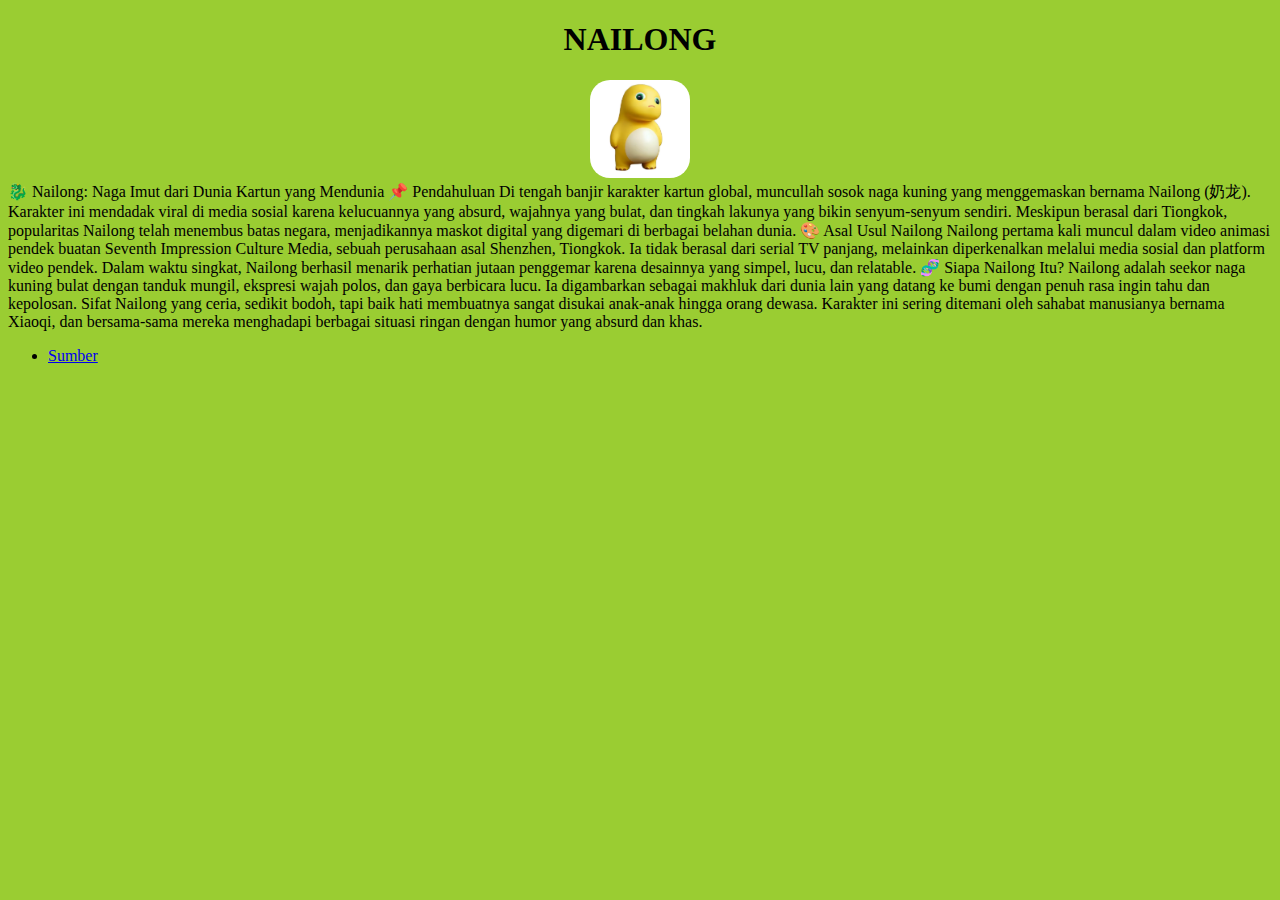
<file: nailong/index.html>
<!DOCTYPE html>
<html lang="en">
  <head>
    <meta charset="UTF-8" />
    <meta name="viewport" content="width=device-width, initial-scale=1.0" />
    <title>Nailong</title>
  </head>
  <body style="background-color: yellowgreen">
    <h1 style="text-align: center">NAILONG</h1>
     <div style="text-align: center;">
      <img src="nailong.avif" alt="nailong" style="text-align: justify; width: 100px;  border-radius: 20px;">
    </div>
    <article>
      🐉 Nailong: Naga Imut dari Dunia Kartun yang Mendunia 📌 Pendahuluan Di
      tengah banjir karakter kartun global, muncullah sosok naga kuning yang
      menggemaskan bernama Nailong (奶龙). Karakter ini mendadak viral di media
      sosial karena kelucuannya yang absurd, wajahnya yang bulat, dan tingkah
      lakunya yang bikin senyum-senyum sendiri. Meskipun berasal dari Tiongkok,
      popularitas Nailong telah menembus batas negara, menjadikannya maskot
      digital yang digemari di berbagai belahan dunia. 🎨 Asal Usul Nailong
      Nailong pertama kali muncul dalam video animasi pendek buatan Seventh
      Impression Culture Media, sebuah perusahaan asal Shenzhen, Tiongkok. Ia
      tidak berasal dari serial TV panjang, melainkan diperkenalkan melalui
      media sosial dan platform video pendek. Dalam waktu singkat, Nailong
      berhasil menarik perhatian jutaan penggemar karena desainnya yang simpel,
      lucu, dan relatable. 🧬 Siapa Nailong Itu? Nailong adalah seekor naga
      kuning bulat dengan tanduk mungil, ekspresi wajah polos, dan gaya
      berbicara lucu. Ia digambarkan sebagai makhluk dari dunia lain yang datang
      ke bumi dengan penuh rasa ingin tahu dan kepolosan. Sifat Nailong yang
      ceria, sedikit bodoh, tapi baik hati membuatnya sangat disukai anak-anak
      hingga orang dewasa. Karakter ini sering ditemani oleh sahabat manusianya
      bernama Xiaoqi, dan bersama-sama mereka menghadapi berbagai situasi ringan
      dengan humor yang absurd dan khas.
    </article>
    <ul>
      <li><a href="link/link.html">Sumber</a></li>
    <br />
  </body>
</html>
</file>
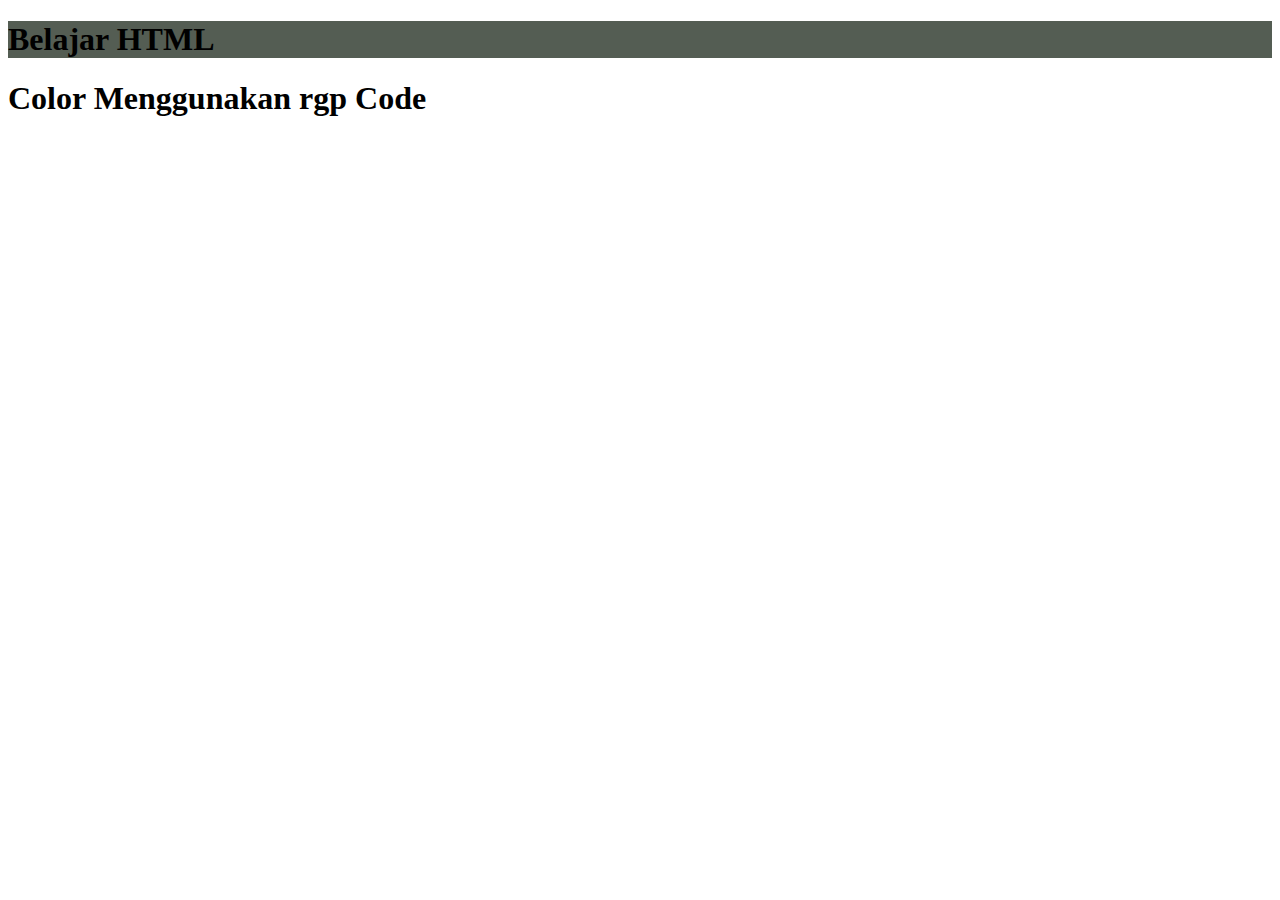
<file: color.html>
<!DOCTYPE html>
<html lang="en">
  <head>
    <meta charset="UTF-8" />
    <meta name="viewport" content="width=device-width, initial-scale=1.0" />
    <title>Document</title>
  </head>
  <body>
    <h1 style="background-color: #545d53">Belajar HTML</h1>
    <h1>Color Menggunakan rgp Code</h1>
  </body>
</html>
</file>
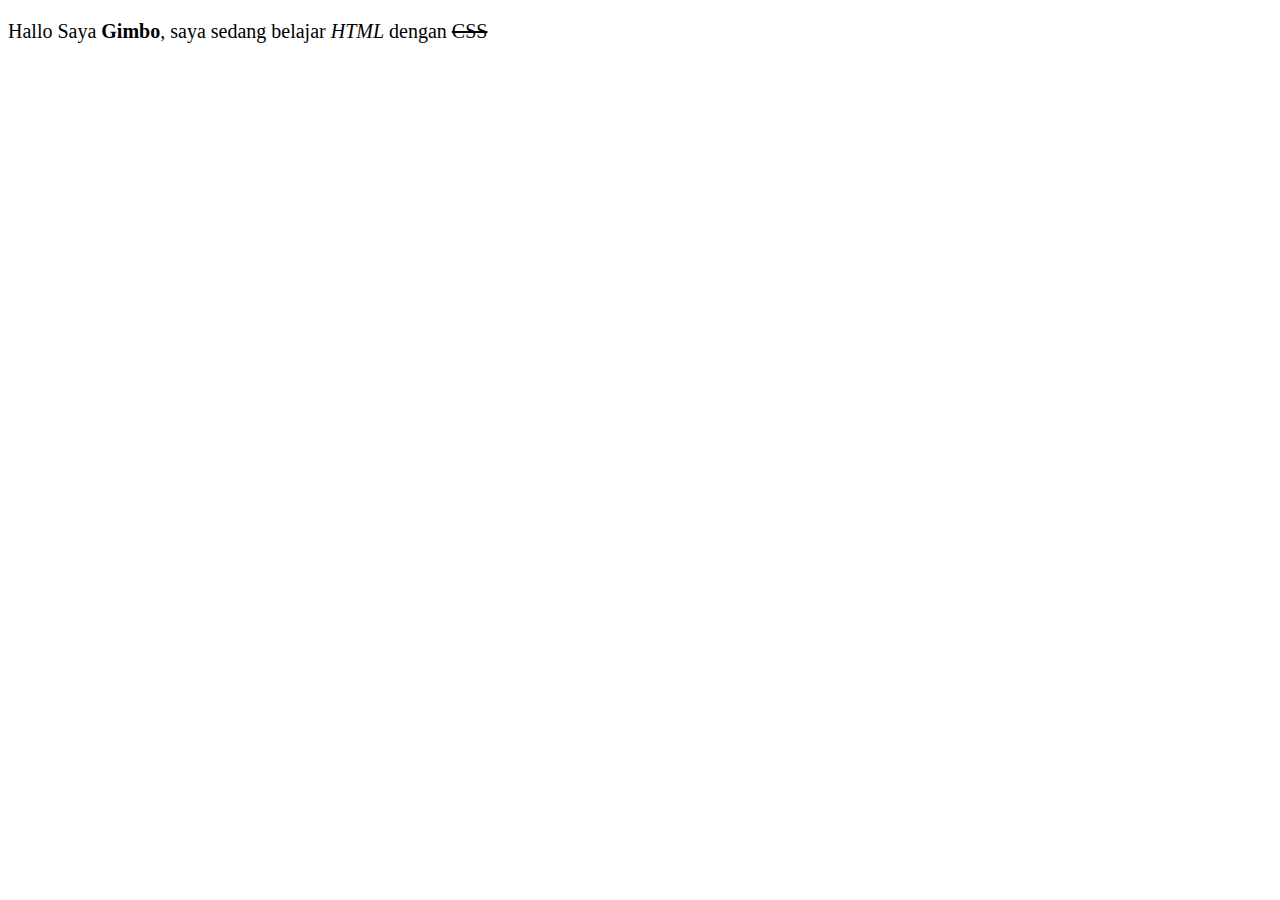
<file: formatting.html>
<!DOCTYPE html>
<html lang="en">
  <head>
    <meta charset="UTF-8" />
    <meta name="viewport" content="width=device-width, initial-scale=1.0" />
    <title>Document</title>
  </head>
  <body>
    <p style="font-size: 20px">
      Hallo Saya <b>Gimbo</b>, saya sedang belajar <i>HTML</i> dengan
      <del>CSS</del>
    </p>
  </body>
</html>
</file>
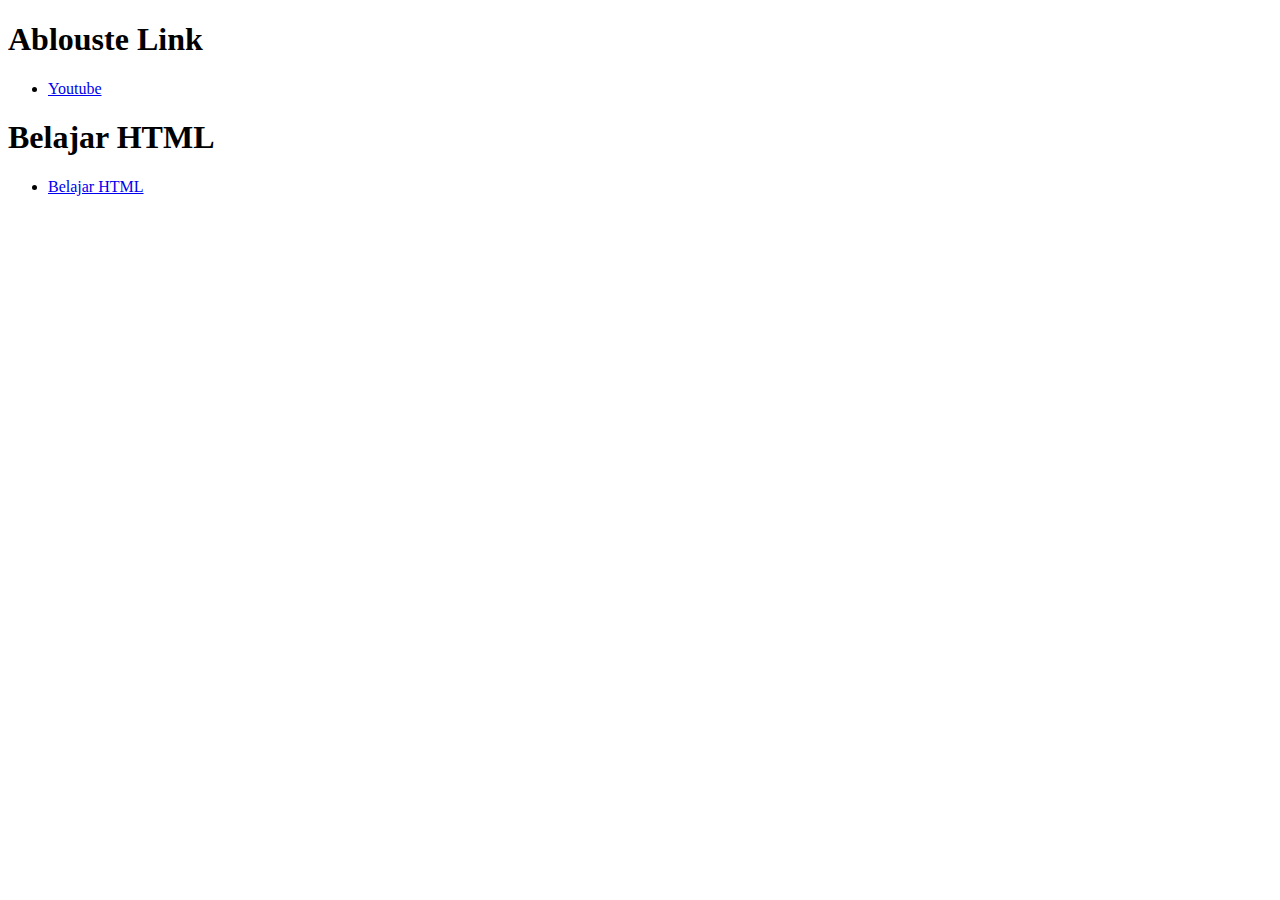
<file: link.html>
<!DOCTYPE html>
<html lang="en">
  <head>
    <meta charset="UTF-8" />
    <meta name="viewport" content="width=device-width, initial-scale=1.0" />
    <title>Document</title>
  </head>
  <body>
    <!-- Absloute Link  -->

    <h1>Ablouste Link</h1>

    <ul>
      <li><a href="https://www.youtube.com/" target="_blank">Youtube </a></li>
    </ul>

    <!-- Relative Link -->

    <h1>Belajar HTML</h1>
    <ul>
      <li><a href="link/link.html">Belajar HTML</a></li>
    </ul>
  </body>
</html>
</file>
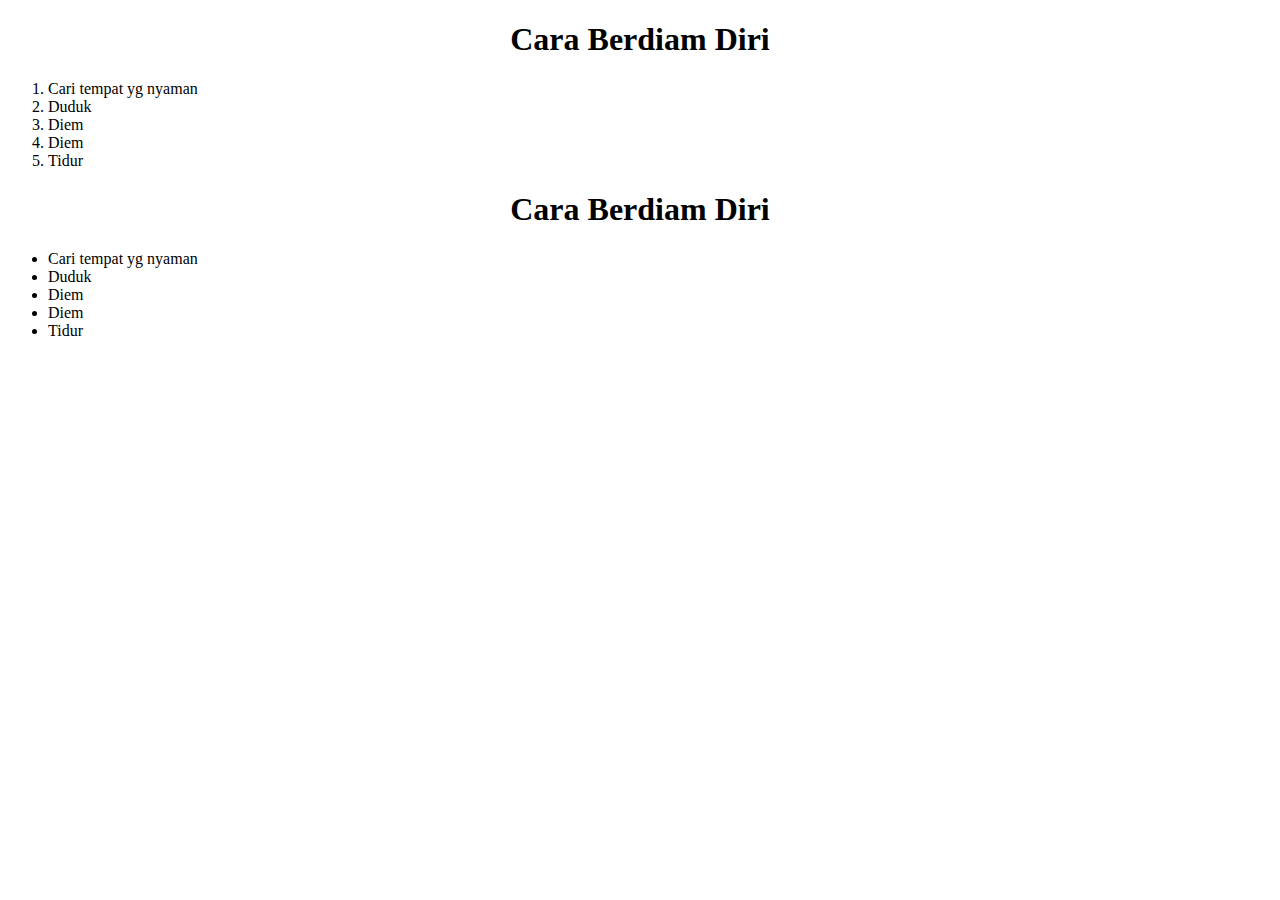
<file: link/list.html>
<!DOCTYPE html>
<html lang="en">
  <head>
    <meta charset="UTF-8" />
    <meta name="viewport" content="width=device-width, initial-scale=1.0" />
    <title>List</title>
  </head>
  <body>
    <h1 style="text-align: center">Cara Berdiam Diri</h1>

    <!-- Ini Adalah ol (ordered list) -->
    <ol>
      <li>Cari tempat yg nyaman</li>
      <li>Duduk</li>
      <li>Diem</li>
      <li>Diem</li>
      <li>Tidur</li>
    </ol>

    <!-- Ini Adalah ul (unodered list) -->
    <h1 style="text-align: center">Cara Berdiam Diri</h1>

    <ul>
      <li>Cari tempat yg nyaman</li>
      <li>Duduk</li>
      <li>Diem</li>
      <li>Diem</li>
      <li>Tidur</li>
    </ul>
  </body>
</html>
</file>
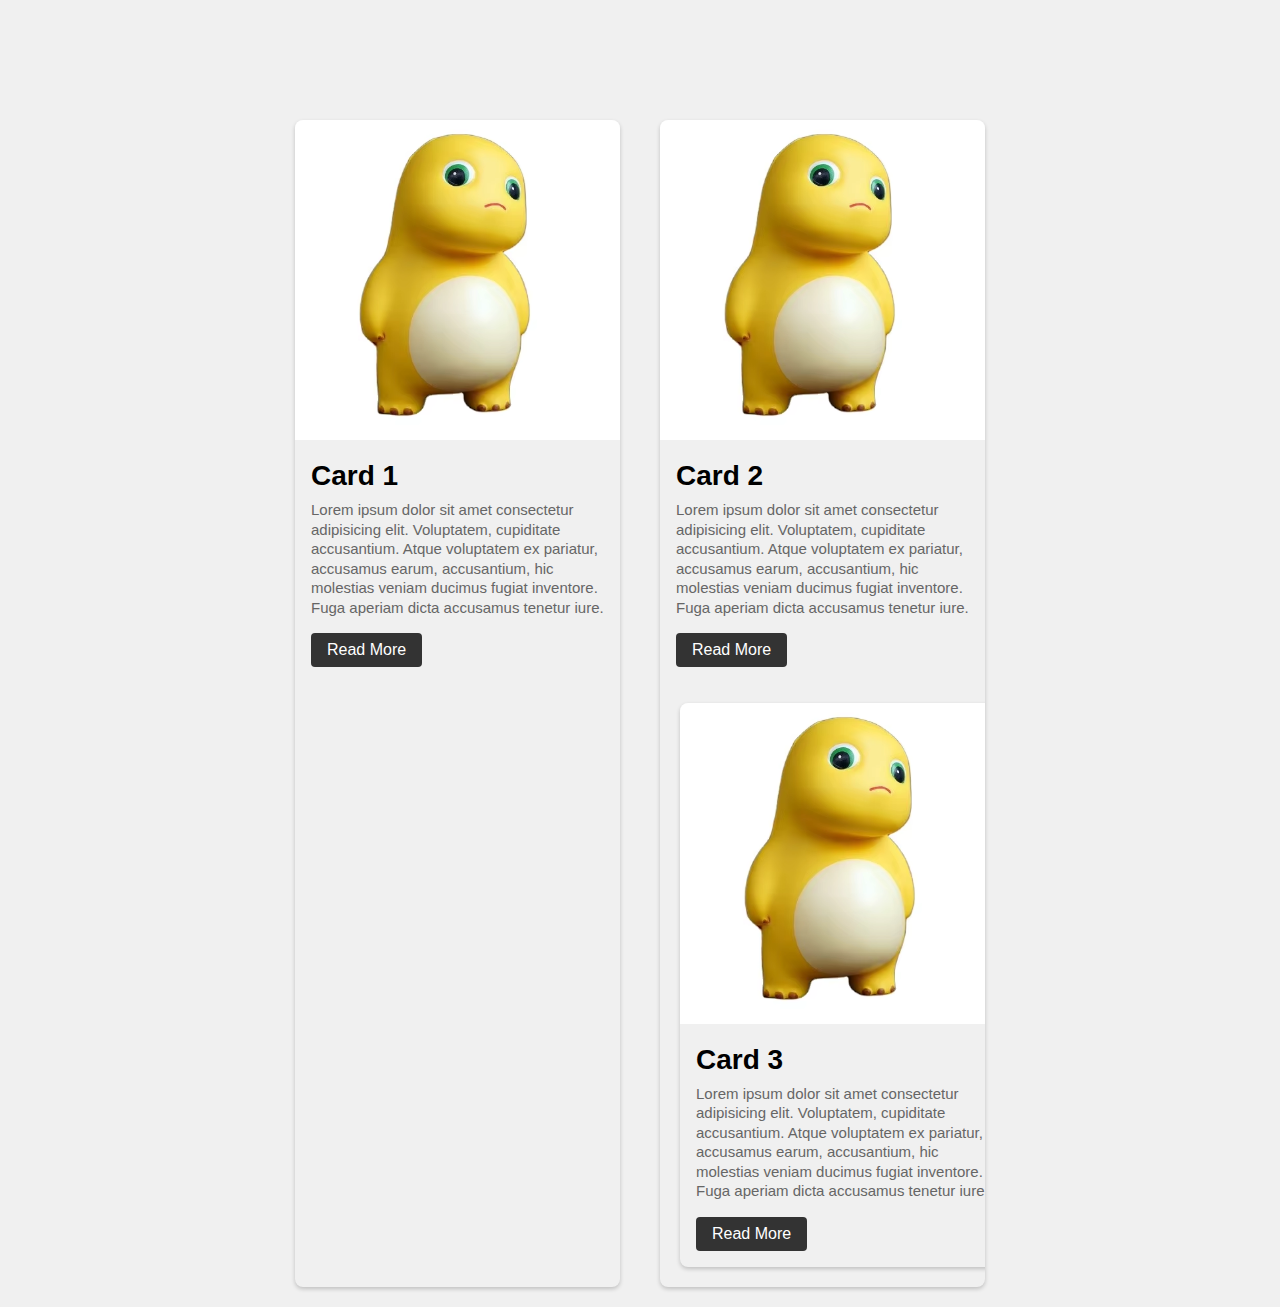
<file: responsive/responsive.html>
<!DOCTYPE html>
<html lang="en">
  <head>
    <meta charset="UTF-8" />
    <meta name="viewport" content="width=device-width, initial-scale=1.0" />
    <title>Document</title>
    <link rel="stylesheet" href="style2.css" />
  </head>
  <body>
    <div class="card-container">
      <div class="card">
        <img src="nailong.avif" alt="" />
        <div class="card-content">
          <h3>Card 1</h3>
          <p>
            Lorem ipsum dolor sit amet consectetur adipisicing elit. Voluptatem,
            cupiditate accusantium. Atque voluptatem ex pariatur, accusamus
            earum, accusantium, hic molestias veniam ducimus fugiat inventore.
            Fuga aperiam dicta accusamus tenetur iure.
          </p>
          <a href="" class="btn">Read More</a>
        </div>
      </div>

        <div class="card">
        <img src="nailong.avif" alt="" />
        <div class="card-content">
          <h3>Card 2</h3>
          <p>
            Lorem ipsum dolor sit amet consectetur adipisicing elit. Voluptatem,
            cupiditate accusantium. Atque voluptatem ex pariatur, accusamus
            earum, accusantium, hic molestias veniam ducimus fugiat inventore.
            Fuga aperiam dicta accusamus tenetur iure.
          </p>
          <a href="" class="btn">Read More</a>
        </div>

        <div class="card">
        <img src="nailong.avif" alt="" />
        <div class="card-content">
          <h3>Card 3</h3>
          <p>
            Lorem ipsum dolor sit amet consectetur adipisicing elit. Voluptatem,
            cupiditate accusantium. Atque voluptatem ex pariatur, accusamus
            earum, accusantium, hic molestias veniam ducimus fugiat inventore.
            Fuga aperiam dicta accusamus tenetur iure.
          </p>
          <a href="" class="btn">Read More</a>
        </div>
    </div>

    
    
  </body>
</html>
</file>
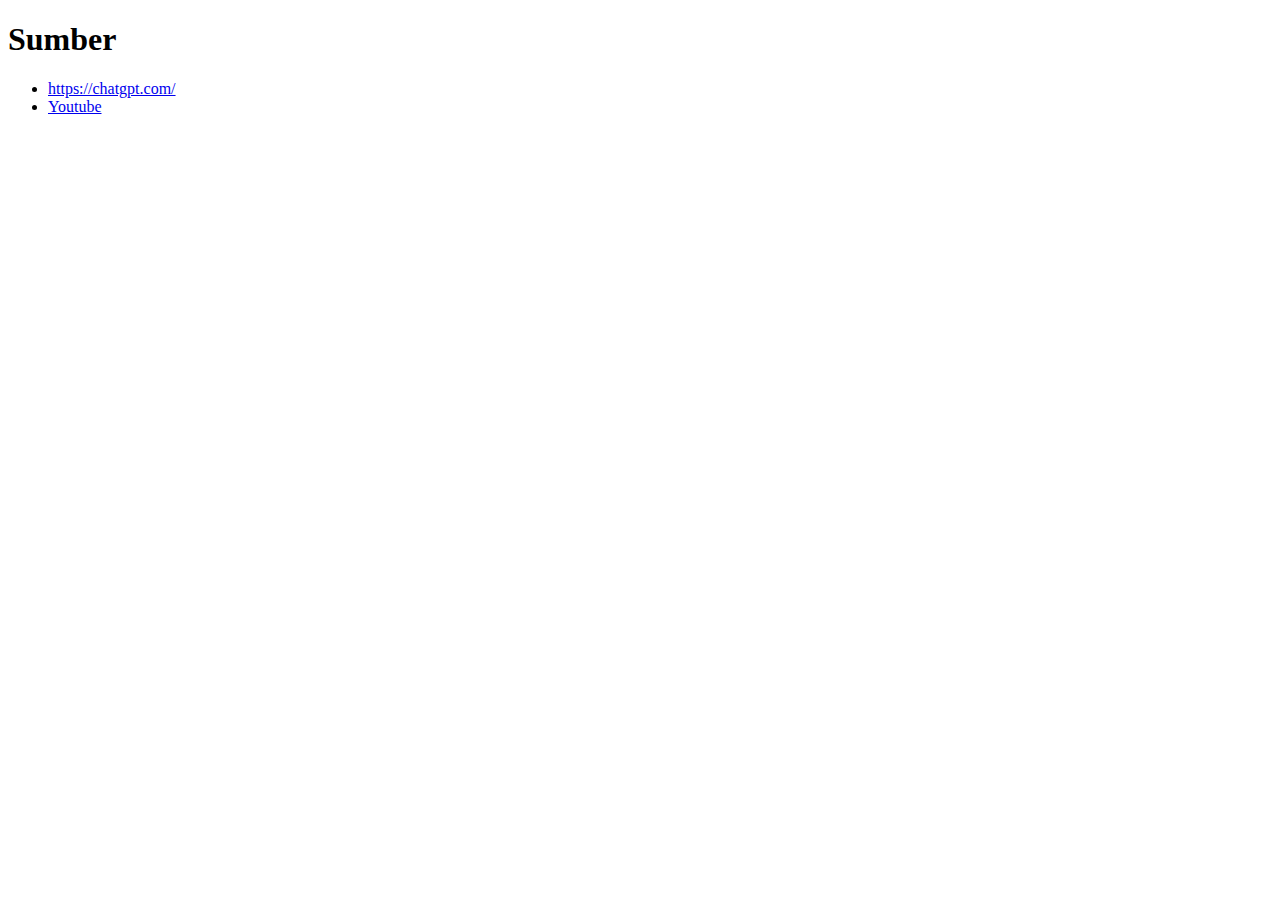
<file: nailong/link/link.html>
<!DOCTYPE html>
<html lang="en">
  <head>
    <meta charset="UTF-8" />
    <meta name="viewport" content="width=device-width, initial-scale=1.0" />
    <title>Document</title>
  </head>
  <body>
    <h1>Sumber</h1>
    <ul>
      <li><a href="https://chatgpt.com/">https://chatgpt.com/</a></li>
      <li>
        <a href="https://www.youtube.com/watch?v=0t5G-12XsDI" target="_blank"
          >Youtube</a
        >
      </li>
    </ul>
  </body>
</html>
</file>
<file: responsive/style2.css>
* {
  margin: 0px;
  padding: 0px;
  box-sizing: border-box;
  font-family: sans-serif;
}
body {
  background-color: #f0f0f0;
}
.card-container {
  display: flex;
  justify-content: center;
  flex-wrap: wrap;
  margin-top: 100px;
}
.card {
  width: 100%;
  max-width: 325px;
  background-color: #f0f0f0;
  border-radius: 8px;
  overflow: hidden;
  box-shadow: 0px 2px 4px rgba(0, 0, 0, 0.2);
  margin: 20px;
}
.card img {
  width: 100%;
  height: auto;
}
.card-content {
  padding: 16px;
}
.card-content h3 {
  font-size: 28px;
  margin-bottom: 8px;
}
.card-content p {
  color: #666;
  font-size: 15px;
  line-height: 1.3;
}
.card-content .btn {
  display: inline-block;
  padding: 8px 16px;
  background-color: #333;
  text-decoration: none;
  border-radius: 4px;
  margin-top: 16px;
  color: #fff;
}
</file>
